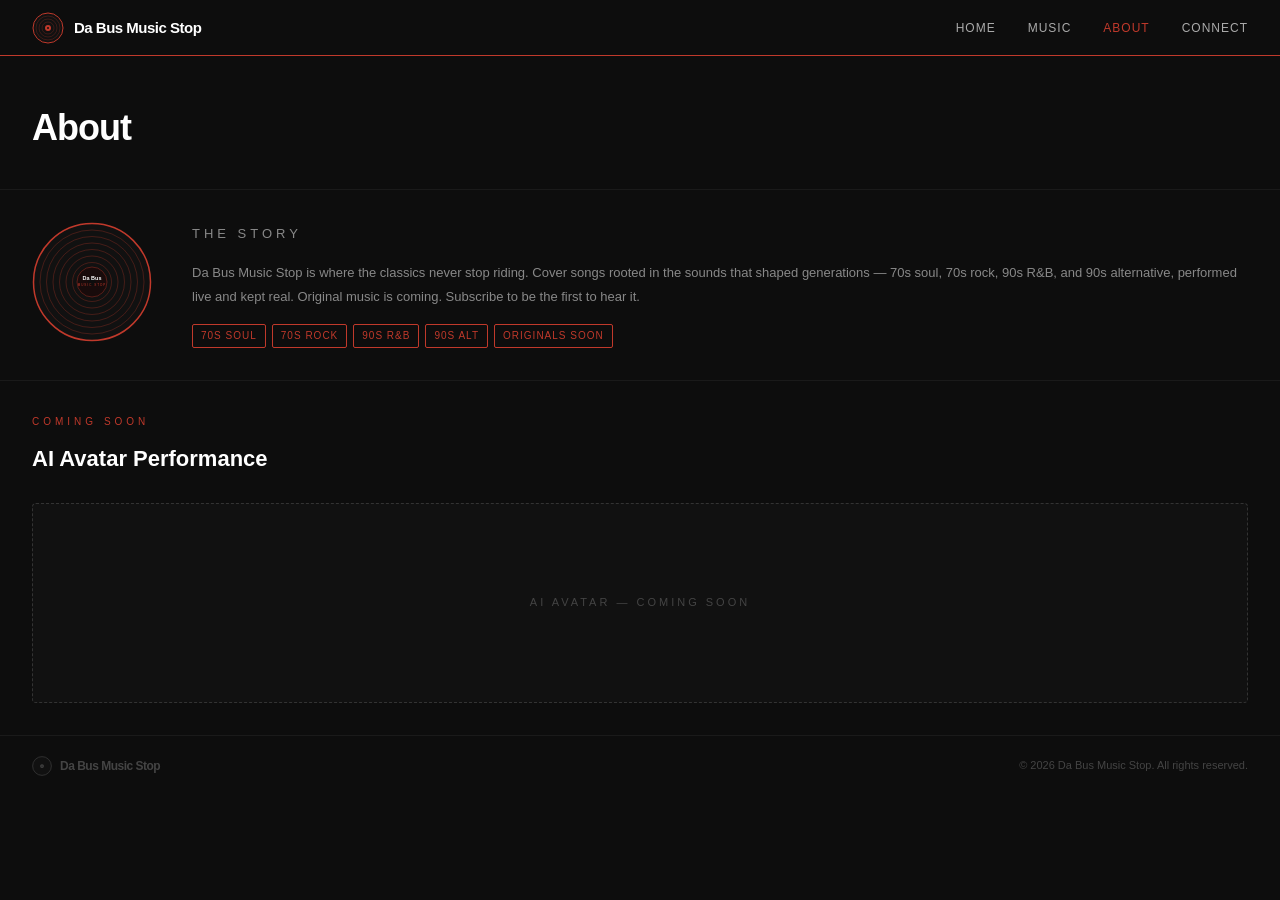
<file: about.html>
<!DOCTYPE html>
<html lang="en">
<head>
  <meta charset="UTF-8">
  <meta name="viewport" content="width=device-width, initial-scale=1.0">
  <meta name="description" content="About Da Bus Music Stop — cover songs rooted in 70s soul, 70s rock, 90s R&B, and 90s alternative.">
  <title>About — Da Bus Music Stop</title>
  <link rel="stylesheet" href="css/style.css">
</head>
<body>

<!-- NAV -->
<nav>
  <div class="nav-brand">
    <svg width="32" height="32" viewBox="0 0 32 32" aria-hidden="true">
      <circle cx="16" cy="16" r="15" fill="#111" stroke="#C0392B" stroke-width="1"/>
      <circle cx="16" cy="16" r="12" fill="none" stroke="#C0392B" stroke-width="0.5" opacity="0.5"/>
      <circle cx="16" cy="16" r="9"  fill="none" stroke="#C0392B" stroke-width="0.5" opacity="0.5"/>
      <circle cx="16" cy="16" r="6"  fill="none" stroke="#C0392B" stroke-width="0.5" opacity="0.5"/>
      <circle cx="16" cy="16" r="3"  fill="#C0392B"/>
      <circle cx="16" cy="16" r="1"  fill="#111"/>
    </svg>
    <a href="index.html" class="nav-wordmark">Da Bus Music Stop</a>
  </div>
  <ul class="nav-links">
    <li><a href="index.html">Home</a></li>
    <li><a href="music.html">Music</a></li>
    <li><a href="about.html" class="active">About</a></li>
    <li><a href="connect.html">Connect</a></li>
  </ul>
</nav>

<main>

  <!-- PAGE HEADER -->
  <div class="page-header">
    <h1>About</h1>
  </div>

  <!-- ARTIST BLOCK -->
  <div class="artist-block">
    <!-- Full vinyl record -->
    <svg width="120" height="120" viewBox="0 0 240 240" flex-shrink="0" aria-hidden="true">
      <circle cx="120" cy="120" r="117" fill="#111111" stroke="#C0392B" stroke-width="3"/>
      <circle cx="120" cy="120" r="104" fill="none" stroke="#C0392B" stroke-width="1.2" opacity="0.5"/>
      <circle cx="120" cy="120" r="91"  fill="none" stroke="#C0392B" stroke-width="1.2" opacity="0.5"/>
      <circle cx="120" cy="120" r="78"  fill="none" stroke="#C0392B" stroke-width="1.2" opacity="0.5"/>
      <circle cx="120" cy="120" r="65"  fill="none" stroke="#C0392B" stroke-width="1.2" opacity="0.5"/>
      <circle cx="120" cy="120" r="52"  fill="none" stroke="#C0392B" stroke-width="1.2" opacity="0.5"/>
      <circle cx="120" cy="120" r="39"  fill="none" stroke="#C0392B" stroke-width="1.2" opacity="0.5"/>
      <!-- Label -->
      <circle cx="120" cy="120" r="30"  fill="#1A0A0A" stroke="#C0392B" stroke-width="1" opacity="0.8"/>
      <!-- Center hole -->
      <circle cx="120" cy="120" r="7"   fill="#0D0D0D"/>
      <!-- Label text -->
      <text x="120" y="115" text-anchor="middle" font-family="Arial Black,Arial" font-size="11" fill="white" font-weight="900">Da Bus</text>
      <text x="120" y="128" text-anchor="middle" font-family="Arial" font-size="6" fill="#C0392B" letter-spacing="2">MUSIC STOP</text>
    </svg>

    <div class="artist-bio">
      <p class="section-label">The Story</p>
      <p>Da Bus Music Stop is where the classics never stop riding. Cover songs rooted in the sounds that shaped generations — 70s soul, 70s rock, 90s R&amp;B, and 90s alternative, performed live and kept real. Original music is coming. Subscribe to be the first to hear it.</p>
      <div class="genre-tags">
        <span class="genre-tag">70s Soul</span>
        <span class="genre-tag">70s Rock</span>
        <span class="genre-tag">90s R&amp;B</span>
        <span class="genre-tag">90s Alt</span>
        <span class="genre-tag">Originals Soon</span>
      </div>
    </div>
  </div>

  <!-- AI AVATAR SECTION (future) -->
  <div class="ai-avatar-section">
    <p class="section-label">Coming Soon</p>
    <h2 class="section-title">AI Avatar Performance</h2>
    <div class="avatar-placeholder">
      AI Avatar &mdash; Coming Soon
    </div>
  </div>

</main>

<!-- FOOTER -->
<footer>
  <div class="footer-brand">
    <svg width="20" height="20" viewBox="0 0 32 32" aria-hidden="true">
      <circle cx="16" cy="16" r="15" fill="#111" stroke="#444" stroke-width="1"/>
      <circle cx="16" cy="16" r="3" fill="#444"/>
      <circle cx="16" cy="16" r="1" fill="#111"/>
    </svg>
    <span class="footer-wordmark">Da Bus Music Stop</span>
  </div>
  <p class="footer-copy">&copy; <span id="year"></span> Da Bus Music Stop. All rights reserved.</p>
</footer>

<script src="js/main.js"></script>
<script>document.getElementById("year").textContent = new Date().getFullYear();</script>
</body>
</html>
</file>
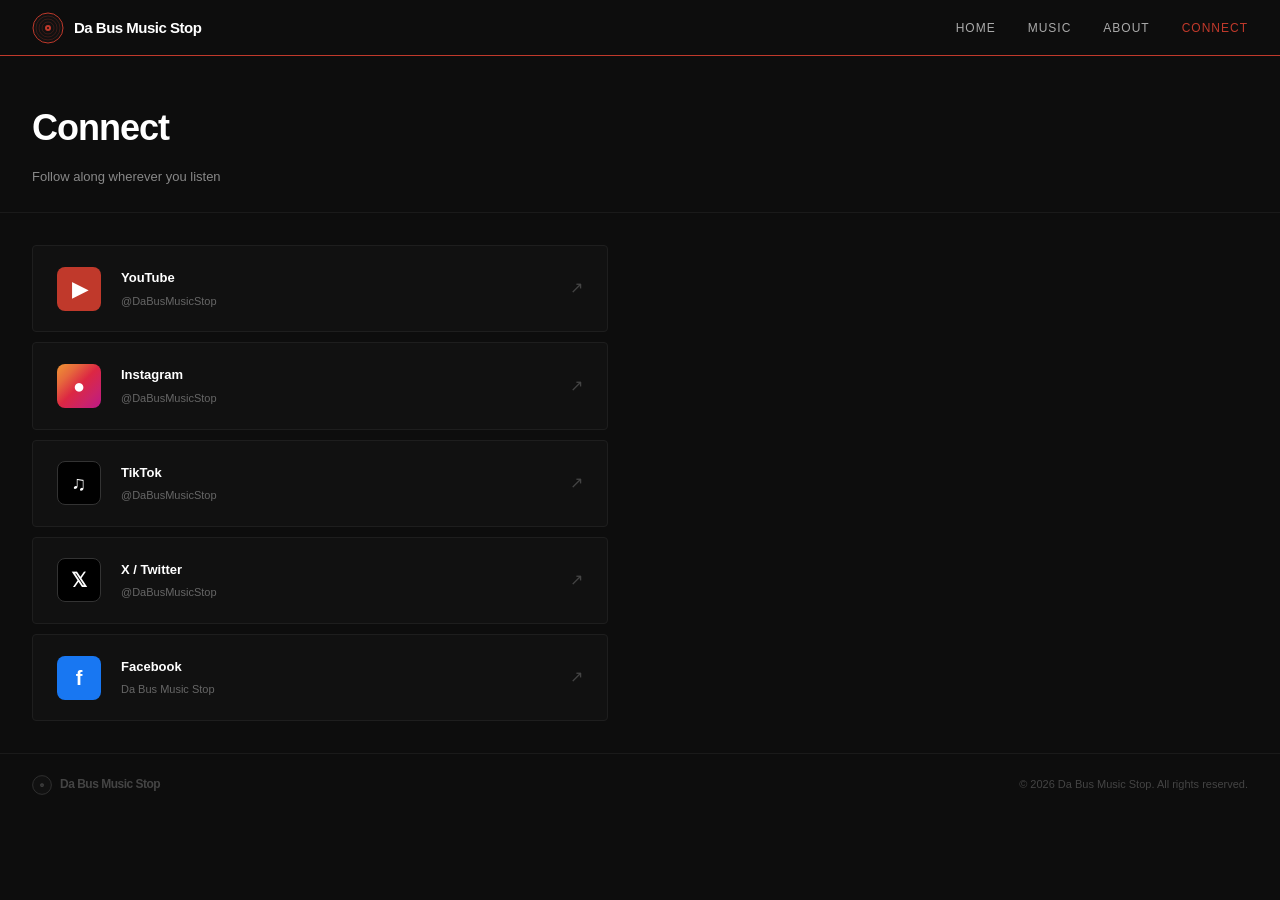
<file: connect.html>
<!DOCTYPE html>
<html lang="en">
<head>
  <meta charset="UTF-8">
  <meta name="viewport" content="width=device-width, initial-scale=1.0">
  <meta name="description" content="Connect with Da Bus Music Stop on YouTube, Instagram, TikTok, X, and Facebook.">
  <title>Connect — Da Bus Music Stop</title>
  <link rel="stylesheet" href="css/style.css">
</head>
<body>

<!-- NAV -->
<nav>
  <div class="nav-brand">
    <svg width="32" height="32" viewBox="0 0 32 32" aria-hidden="true">
      <circle cx="16" cy="16" r="15" fill="#111" stroke="#C0392B" stroke-width="1"/>
      <circle cx="16" cy="16" r="12" fill="none" stroke="#C0392B" stroke-width="0.5" opacity="0.5"/>
      <circle cx="16" cy="16" r="9"  fill="none" stroke="#C0392B" stroke-width="0.5" opacity="0.5"/>
      <circle cx="16" cy="16" r="6"  fill="none" stroke="#C0392B" stroke-width="0.5" opacity="0.5"/>
      <circle cx="16" cy="16" r="3"  fill="#C0392B"/>
      <circle cx="16" cy="16" r="1"  fill="#111"/>
    </svg>
    <a href="index.html" class="nav-wordmark">Da Bus Music Stop</a>
  </div>
  <ul class="nav-links">
    <li><a href="index.html">Home</a></li>
    <li><a href="music.html">Music</a></li>
    <li><a href="about.html">About</a></li>
    <li><a href="connect.html" class="active">Connect</a></li>
  </ul>
</nav>

<main>

  <!-- PAGE HEADER -->
  <div class="page-header">
    <h1>Connect</h1>
    <p class="page-subtitle">Follow along wherever you listen</p>
  </div>

  <!-- SOCIAL LINKS -->
  <div class="social-list">

    <a class="social-card-large" href="https://youtube.com/@DaBusMusicStop" target="_blank" rel="noopener noreferrer">
      <div class="social-icon-large yt-icon">&#9654;</div>
      <div>
        <p class="social-name">YouTube</p>
        <p class="social-handle">@DaBusMusicStop</p>
      </div>
      <span class="social-arrow">&#8599;</span>
    </a>

    <a class="social-card-large" href="https://instagram.com/DaBusMusicStop" target="_blank" rel="noopener noreferrer">
      <div class="social-icon-large ig-icon">&#9679;</div>
      <div>
        <p class="social-name">Instagram</p>
        <p class="social-handle">@DaBusMusicStop</p>
      </div>
      <span class="social-arrow">&#8599;</span>
    </a>

    <a class="social-card-large" href="https://tiktok.com/@DaBusMusicStop" target="_blank" rel="noopener noreferrer">
      <div class="social-icon-large tt-icon">&#9835;</div>
      <div>
        <p class="social-name">TikTok</p>
        <p class="social-handle">@DaBusMusicStop</p>
      </div>
      <span class="social-arrow">&#8599;</span>
    </a>

    <a class="social-card-large" href="https://x.com/DaBusMusicStop" target="_blank" rel="noopener noreferrer">
      <div class="social-icon-large x-icon">𝕏</div>
      <div>
        <p class="social-name">X / Twitter</p>
        <p class="social-handle">@DaBusMusicStop</p>
      </div>
      <span class="social-arrow">&#8599;</span>
    </a>

    <a class="social-card-large" href="https://facebook.com/DaBusMusicStop" target="_blank" rel="noopener noreferrer">
      <div class="social-icon-large fb-icon">f</div>
      <div>
        <p class="social-name">Facebook</p>
        <p class="social-handle">Da Bus Music Stop</p>
      </div>
      <span class="social-arrow">&#8599;</span>
    </a>

  </div>

</main>

<!-- FOOTER -->
<footer>
  <div class="footer-brand">
    <svg width="20" height="20" viewBox="0 0 32 32" aria-hidden="true">
      <circle cx="16" cy="16" r="15" fill="#111" stroke="#444" stroke-width="1"/>
      <circle cx="16" cy="16" r="3" fill="#444"/>
      <circle cx="16" cy="16" r="1" fill="#111"/>
    </svg>
    <span class="footer-wordmark">Da Bus Music Stop</span>
  </div>
  <p class="footer-copy">&copy; <span id="year"></span> Da Bus Music Stop. All rights reserved.</p>
</footer>

<script src="js/main.js"></script>
<script>document.getElementById("year").textContent = new Date().getFullYear();</script>
</body>
</html>
</file>
<file: css/style.css>
/* ============================================================
   Da Bus Music Stop — style.css
   ============================================================ */

/* === RESET & BASE === */
*, *::before, *::after { box-sizing: border-box; margin: 0; padding: 0; }
html { scroll-behavior: smooth; }
body {
  background: #0D0D0D;
  color: #DDDDDD;
  font-family: Arial, sans-serif;
  font-size: 13px;
  line-height: 1.8;
}
a { text-decoration: none; color: inherit; }
img { display: block; max-width: 100%; }

/* === NAV === */
nav {
  position: fixed;
  top: 0; left: 0; right: 0;
  height: 56px;
  background: #0D0D0D;
  border-bottom: 1px solid #C0392B;
  display: flex;
  align-items: center;
  justify-content: space-between;
  padding: 0 2rem;
  z-index: 1000;
}
.nav-brand { display: flex; align-items: center; gap: 10px; }
.nav-wordmark {
  font-family: 'Arial Black', Arial, sans-serif;
  font-size: 15px;
  font-weight: 900;
  color: #FFFFFF;
  letter-spacing: -0.5px;
}
.nav-links { display: flex; gap: 2rem; list-style: none; }
.nav-links a {
  font-size: 12px;
  color: #AAAAAA;
  letter-spacing: 1px;
  text-transform: uppercase;
  transition: color 0.2s;
}
.nav-links a:hover,
.nav-links a.active { color: #C0392B; }

/* === PAGE BODY OFFSET === */
main { padding-top: 56px; }

/* === HERO === */
.hero {
  background: #0D0D0D;
  padding: 5rem 2rem 4rem;
  text-align: center;
  position: relative;
  overflow: hidden;
}
.hero-vinyl {
  position: absolute;
  top: 50%;
  transform: translateY(-50%);
  opacity: 0.06;
  pointer-events: none;
}
.hero-vinyl-left  { left: -120px; }
.hero-vinyl-right { right: -120px; }

.hero-sublabel {
  font-size: 11px;
  color: #C0392B;
  letter-spacing: 8px;
  text-transform: uppercase;
  margin-bottom: 1rem;
}
.hero h1 {
  font-family: 'Arial Black', Arial, sans-serif;
  font-size: 52px;
  font-weight: 900;
  color: #FFFFFF;
  letter-spacing: -1px;
  line-height: 1.1;
  margin-bottom: 1rem;
}
.hero-tagline {
  font-size: 14px;
  color: #888888;
  letter-spacing: 3px;
  margin-bottom: 2rem;
}
.hero-actions { display: flex; gap: 1rem; justify-content: center; flex-wrap: wrap; }

/* === BUTTONS === */
.btn-primary {
  background: #C0392B;
  color: #fff;
  border: none;
  padding: 10px 24px;
  font-size: 13px;
  font-family: Arial, sans-serif;
  letter-spacing: 2px;
  text-transform: uppercase;
  border-radius: 2px;
  cursor: pointer;
  display: inline-block;
  transition: background 0.2s;
}
.btn-primary:hover { background: #a93226; }

.btn-secondary {
  background: transparent;
  color: #fff;
  border: 1px solid #444;
  padding: 10px 24px;
  font-size: 13px;
  font-family: Arial, sans-serif;
  letter-spacing: 2px;
  text-transform: uppercase;
  border-radius: 2px;
  cursor: pointer;
  display: inline-block;
  transition: border-color 0.2s, color 0.2s;
}
.btn-secondary:hover { border-color: #C0392B; color: #C0392B; }

/* === SHARED SECTION === */
.section { padding: 2.5rem 2rem; }
.section-divider { border-bottom: 1px solid #1A1A1A; }

.section-label {
  font-size: 10px;
  color: #C0392B;
  letter-spacing: 4px;
  text-transform: uppercase;
  margin-bottom: 0.5rem;
}
.section-title {
  font-size: 22px;
  font-weight: 700;
  color: #FFFFFF;
  margin-bottom: 1.5rem;
}

/* === VIDEO GRID === */
.video-grid {
  display: grid;
  grid-template-columns: repeat(3, 1fr);
  gap: 12px;
}
.video-card {
  background: #111111;
  border: 1px solid #1E1E1E;
  border-radius: 4px;
  overflow: hidden;
  cursor: pointer;
  transition: border-color 0.2s;
  display: block;
  color: inherit;
}
.video-card:hover { border-color: #C0392B; }

.video-thumb {
  position: relative;
  height: 90px;
  overflow: hidden;
  background: #1A1A1A;
}
.video-thumb img {
  width: 100%;
  height: 100%;
  object-fit: cover;
}
.play-overlay {
  position: absolute;
  inset: 0;
  display: flex;
  align-items: center;
  justify-content: center;
  background: rgba(0,0,0,0.45);
  color: #fff;
  font-size: 22px;
  opacity: 0;
  transition: opacity 0.2s;
}
.video-card:hover .play-overlay { opacity: 1; }

.video-info { padding: 8px 10px; }
.video-title {
  font-size: 12px;
  font-weight: 500;
  color: #DDDDDD;
  margin-bottom: 2px;
  white-space: nowrap;
  overflow: hidden;
  text-overflow: ellipsis;
}
.video-artist { font-size: 11px; color: #888888; margin-bottom: 2px; }
.video-meta   { font-size: 10px; color: #555555; }

/* === SOCIAL GRID (home 2-col) === */
.social-grid {
  display: grid;
  grid-template-columns: repeat(2, 1fr);
  gap: 10px;
}
.social-card {
  background: #111111;
  border: 1px solid #1E1E1E;
  border-radius: 4px;
  padding: 1rem 1.25rem;
  display: flex;
  align-items: center;
  gap: 1rem;
  transition: border-color 0.2s;
  color: inherit;
}
.social-card:hover { border-color: #C0392B; }

.social-icon {
  width: 36px; height: 36px;
  display: flex; align-items: center; justify-content: center;
  border-radius: 50%;
  font-size: 15px;
  font-weight: 700;
  flex-shrink: 0;
  line-height: 1;
}
.yt-icon { background: #C0392B; color: #fff; }
.ig-icon { background: linear-gradient(135deg, #f09433, #e6683c, #dc2743, #cc2366, #bc1888); color: #fff; }
.tt-icon { background: #010101; border: 1px solid #333; color: #fff; font-size: 13px; }
.x-icon  { background: #000; border: 1px solid #333; color: #fff; font-family: 'Arial Black', Arial; }
.fb-icon { background: #1877f2; color: #fff; }

.social-name   { font-size: 13px; font-weight: 600; color: #FFFFFF; margin-bottom: 2px; }
.social-handle { font-size: 11px; color: #666666; }
.social-arrow  { margin-left: auto; color: #444; font-size: 16px; }

/* === ABOUT SNIPPET (home) === */
.about-snippet {
  background: #111111;
  border: 1px solid #1E1E1E;
  border-radius: 4px;
  padding: 1.5rem;
  display: flex;
  align-items: flex-start;
  gap: 1.5rem;
}
.about-snippet-text { flex: 1; }
.about-snippet-text p { font-size: 13px; color: #888888; line-height: 1.8; }

.genre-tags { display: flex; gap: 6px; flex-wrap: wrap; margin-top: 0.75rem; }
.genre-tag {
  font-size: 10px;
  color: #C0392B;
  border: 1px solid #C0392B;
  padding: 2px 8px;
  text-transform: uppercase;
  border-radius: 2px;
  letter-spacing: 1px;
}

/* === PAGE HEADER === */
.page-header {
  padding: 2.5rem 2rem 1.5rem;
  border-bottom: 1px solid #1A1A1A;
}
.page-header h1 {
  font-family: 'Arial Black', Arial, sans-serif;
  font-size: 36px;
  font-weight: 900;
  color: #FFFFFF;
  letter-spacing: -1px;
  margin-bottom: 0.25rem;
}
.page-subtitle { font-size: 13px; color: #888888; }

/* === FILTER BAR === */
.filter-bar {
  padding: 1.25rem 2rem;
  display: flex;
  gap: 8px;
  flex-wrap: wrap;
  border-bottom: 1px solid #1A1A1A;
}
.filter-btn {
  background: transparent;
  color: #888888;
  border: 1px solid #333;
  padding: 5px 14px;
  font-size: 11px;
  font-family: Arial, sans-serif;
  letter-spacing: 1px;
  text-transform: uppercase;
  border-radius: 2px;
  cursor: pointer;
  transition: color 0.2s, border-color 0.2s;
}
.filter-btn:hover  { color: #DDDDDD; border-color: #666; }
.filter-btn.active { color: #C0392B; border-color: #C0392B; }

/* === GENRE SECTION (music page) === */
.genre-section {
  padding: 2rem 2rem 1.5rem;
  border-bottom: 1px solid #1A1A1A;
}
.genre-section:last-of-type { border-bottom: none; }
.genre-section-header {
  display: flex;
  align-items: baseline;
  gap: 1rem;
  margin-bottom: 1.25rem;
}
.genre-section-header .section-label { margin-bottom: 0; }
.genre-count { font-size: 11px; color: #444; }

/* === ORIGINALS TEASER === */
.originals-teaser {
  margin: 2rem;
  border: 1px solid #C0392B;
  border-radius: 4px;
  padding: 2.5rem;
  text-align: center;
}
.originals-teaser .coming-label {
  font-size: 10px;
  color: #C0392B;
  letter-spacing: 4px;
  text-transform: uppercase;
  margin-bottom: 0.75rem;
}
.originals-teaser h2 {
  font-family: 'Arial Black', Arial, sans-serif;
  font-size: 22px;
  color: #FFFFFF;
  margin-bottom: 0.5rem;
}
.originals-teaser p { font-size: 13px; color: #666; }

/* === ABOUT PAGE === */
.artist-block {
  display: flex;
  gap: 2.5rem;
  align-items: flex-start;
  padding: 2rem;
}
.artist-bio { flex: 1; }
.artist-bio p {
  font-size: 13px;
  color: #888888;
  line-height: 1.8;
  margin-bottom: 1rem;
}

.ai-avatar-section {
  padding: 2rem;
  border-top: 1px solid #1A1A1A;
}
.avatar-placeholder {
  background: #111111;
  border: 1px dashed #333;
  border-radius: 4px;
  height: 200px;
  display: flex;
  align-items: center;
  justify-content: center;
  color: #444;
  font-size: 11px;
  letter-spacing: 3px;
  text-transform: uppercase;
  margin-top: 1rem;
}

/* === CONNECT PAGE === */
.social-list {
  padding: 2rem;
  display: flex;
  flex-direction: column;
  gap: 10px;
  max-width: 640px;
}
.social-card-large {
  background: #111111;
  border: 1px solid #1E1E1E;
  border-radius: 4px;
  padding: 1.25rem 1.5rem;
  display: flex;
  align-items: center;
  gap: 1.25rem;
  transition: border-color 0.2s;
  color: inherit;
}
.social-card-large:hover { border-color: #C0392B; }

.social-icon-large {
  width: 44px; height: 44px;
  display: flex; align-items: center; justify-content: center;
  border-radius: 8px;
  font-size: 20px;
  font-weight: 700;
  flex-shrink: 0;
  line-height: 1;
}

/* === FOOTER === */
footer {
  border-top: 1px solid #1A1A1A;
  padding: 1.25rem 2rem;
  display: flex;
  align-items: center;
  justify-content: space-between;
  flex-wrap: wrap;
  gap: 0.5rem;
}
.footer-brand { display: flex; align-items: center; gap: 8px; }
.footer-wordmark {
  font-family: 'Arial Black', Arial, sans-serif;
  font-size: 12px;
  font-weight: 900;
  color: #444;
  letter-spacing: -0.5px;
}
.footer-copy { font-size: 11px; color: #444444; }

/* === RESPONSIVE === */
@media (max-width: 768px) {
  .video-grid          { grid-template-columns: repeat(2, 1fr); }
  .social-grid         { grid-template-columns: 1fr; }
  .hero h1             { font-size: 38px; }
  .artist-block        { flex-direction: column; }
  .hero-vinyl          { display: none; }
}
@media (max-width: 480px) {
  .video-grid    { grid-template-columns: 1fr; }
  nav            { padding: 0 1rem; }
  .nav-links     { gap: 1rem; }
  .hero h1       { font-size: 30px; }
  .hero-actions  { flex-direction: column; align-items: center; }
  .section       { padding: 2rem 1rem; }
  .page-header   { padding: 2rem 1rem 1.25rem; }
}
</file>
